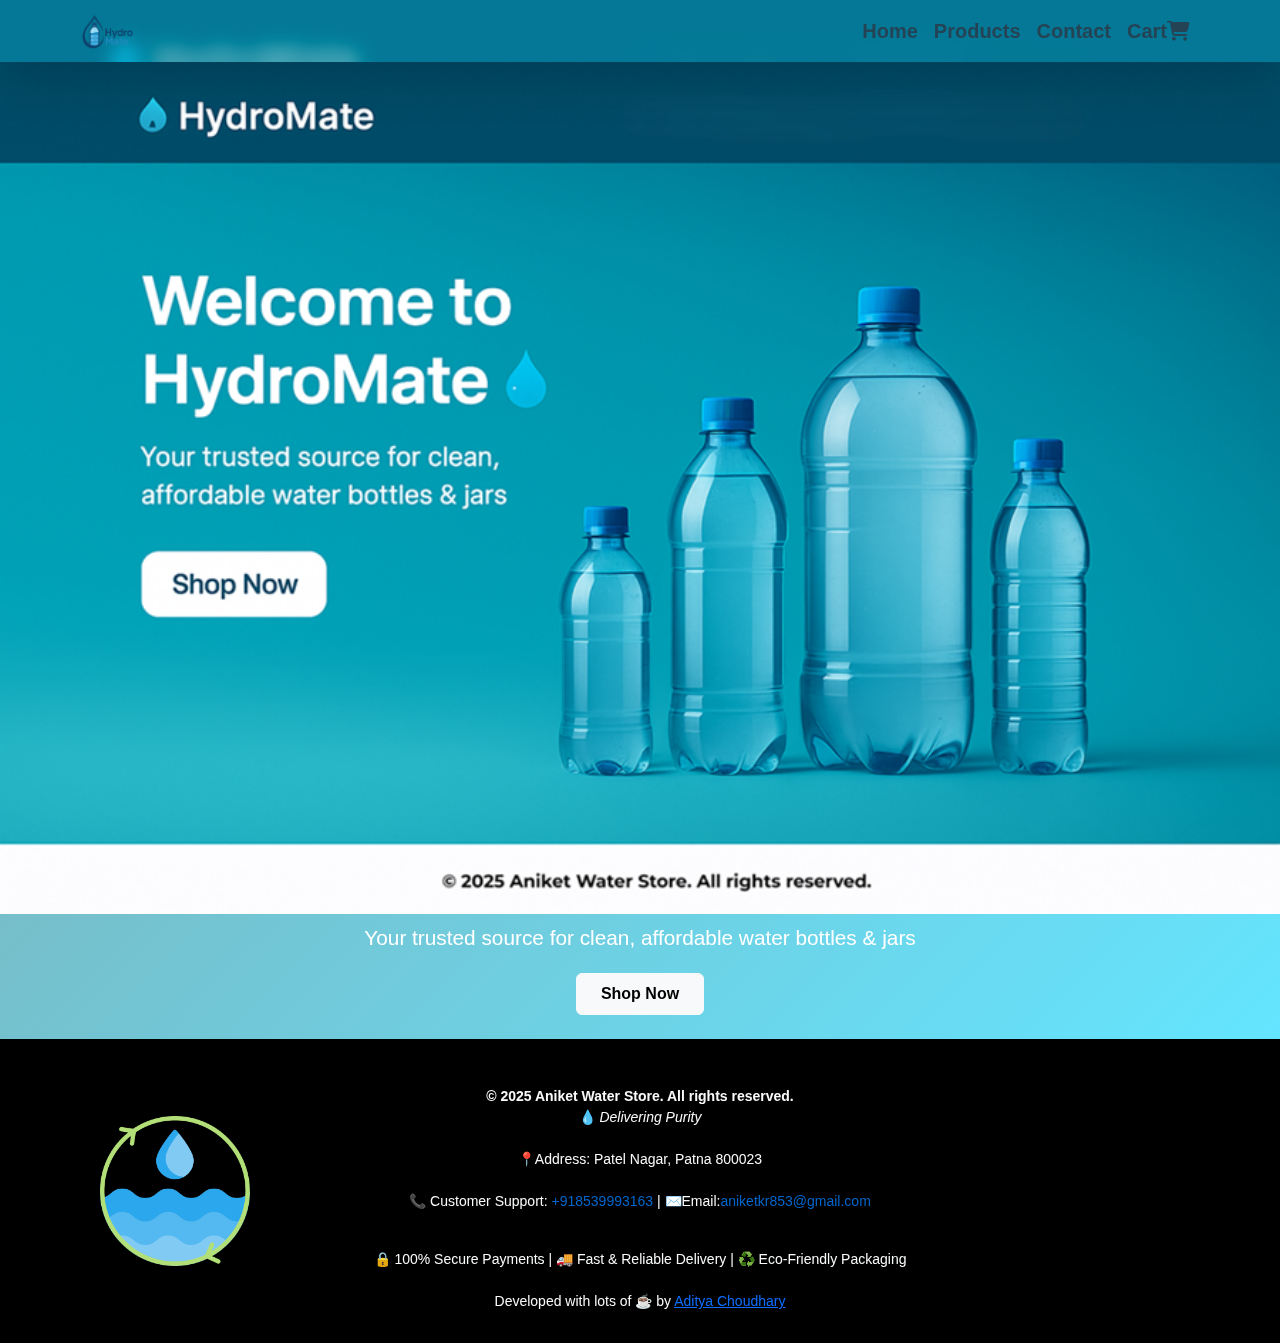
<file: index.html>
<!DOCTYPE html>
<html lang="en">

<head>
    <meta charset="UTF-8" />
    <meta name="viewport" content="width=device-width, initial-scale=1.0" />
    <title>HydroMate</title>

    <!-- Meta Description (Important for SEO & social sharing) -->
    <meta name="description"
        content="HydroMate is your trusted source for clean, affordable packaged drinking water bottles and jars. Fast delivery in Patna. Eco-friendly, secure payments." />

    <!-- Keywords (optional but useful) -->
    <meta name="keywords"
        content="HydroMate, water delivery Patna, water bottles, water jars, packaged water, clean water, online water store, patel nagar, aniket, mineral, water" />

    <!-- Author -->
    <meta name="author" content="Aditya Choudhary" />

    <!-- Robots Meta Tag (to allow indexing) -->
    <meta name="robots" content="index, follow" />

    <!-- Canonical Link -->
    <link rel="canonical" href="https://adiityachoudhary.github.io/Ecommerce_Website/" />

    <link href="https://cdn.jsdelivr.net/npm/bootstrap@5.3.0/dist/css/bootstrap.min.css" rel="stylesheet">
    <script src="https://cdn.jsdelivr.net/npm/bootstrap@5.3.0/dist/js/bootstrap.bundle.min.js"></script>
    <!-- font awesome -->
    <link rel="stylesheet" href="https://cdnjs.cloudflare.com/ajax/libs/font-awesome/6.7.2/css/all.min.css"
        integrity="sha512-Evv84Mr4kqVGRNSgIGL/F/aIDqQb7xQ2vcrdIwxfjThSH8CSR7PBEakCr51Ck+w+/U6swU2Im1vVX0SVk9ABhg=="
        crossorigin="anonymous" referrerpolicy="no-referrer" />


    <link rel="stylesheet" href="style.css">
    <link rel="icon" href="favicon.ico">
    <style>
        body {
            font-family: 'Segoe UI', sans-serif;
            background-color: #f0fbfc;
            background-image: url(img/home.png);
            background-size: cover;
            background-position: center;
            background-repeat: no-repeat;
            background-attachment: fixed;
            /* Optional: makes the image stay while scrolling */
        }


        .hero {
            background: linear-gradient(135deg, #76beca, #64e5ff);
            color: white;
            padding: 80px 20px;
            text-align: center;

        }

        .hero h1 {
            font-size: 3rem;
            font-weight: 700;
        }

        .hero p {
            font-size: 1.3rem;
        }
       
    </style>
</head>

<body id="home">

    <!-- Navbar -->
    <nav class="navbar navbar-expand-lg navbar-dark fw-bold shadow-lg sticky-top d-none d-lg-block"
        style="background-color: rgba(8, 156, 164, 0.492); ">
        <div class="container ">
            <a class="navbar-brand " href="index.html#home"><img src="img/brand.png" alt="hydromate_logo"
                    height="35px"></a>
            <button class="navbar-toggler  btn btn-outline-secondary btn-sm" type="button" data-bs-toggle="collapse"
                data-bs-target="#navbarNav">
                <span class="navbar-toggler-icon"></span>
            </button>
            <div class="collapse navbar-collapse " id="navbarNav">
                <ul class="navbar-nav ms-auto ">
                    <li class="nav-item "><a class="nav-link active text-dark fs-5" href="index.html#home">Home</a></li>
                    <li class="nav-item"><a class="nav-link text-dark fs-5" href="product.html#products">Products</a>
                    </li>
                    <li class="nav-item"><a class="nav-link text-dark fs-5" href="contact.html">Contact</a></li>
                    <li class="nav-item"><a class="nav-link text-dark fs-5" href="cart.html">Cart<i class="fa-solid fa-cart-shopping"></i></a></li>
                </ul>
            </div>
        </div>
    </nav>

    <div class="container-fluid g-0">

        <a href="product.html" class="d-none d-lg-block"><img src="img/home.png" alt="home_bg" width="100%"></a>

        <a href="product.html" class="d-block d-sm-block d-lg-none"><img src="img/home_sm.png" alt="home_bg"
                width="100%"></a>

        <!-- Hero Section -->
        <section class="hero p-2" id="home">
            <div class="container">
                <p>Your trusted source for clean, affordable water bottles & jars</p>
                <a href="product.html#products" class="btn btn-light mt-1 mb-3 fw-bold px-4 py-2">Shop Now</a>
            </div>
        </section>




        <!-- Footer -->

        <footer class=" row align-items-center bg-black text-light text-center py-4 g-0" id="contact"
            style="background-color: #f5f5f5; padding: 30px 20px; text-align: center; font-family: Arial, sans-serif; font-size: 14px; color: #333;">

            <!-- logo -->
            <a href="#home" class=" col-lg-3 col-12 order-2 order-lg-1 mx-auto d-block my-5 d-none d-lg-block">
                <img src="img/icon.png" alt="logo" class="logo">
            </a>

            <!-- footnote -->
            <div class="col-lg-6 col-12 order-3 order-lg-2 pt-3 d-none d-lg-block">
                <strong>© 2025 Aniket Water Store. All rights reserved.</strong><br>
                💧 <em>Delivering Purity</em><br><br>

                <p class="mb-0">📍Address: Patel Nagar, Patna 800023</p><br>

                <p>📞 Customer Support: <a href="tel:+918539993163"
                        style="color: #0066cc; text-decoration: none;">+918539993163</a> |
                    ✉️Email:<a href="mailto:aniketkr853@gmail.com"
                        style="color: #0066cc; text-decoration: none;">aniketkr853@gmail.com</a></p> <br>

                🔒 100% Secure Payments | 🚚 Fast & Reliable Delivery | ♻️ Eco-Friendly Packaging<br><br>
                <div>Developed with lots of ☕ by <a href="https://adiityachoudhary.github.io/portfolio/"
                        target="_blank">Aditya
                        Choudhary</a></div>
            </div>

            <!-- map -->
            <div class="col-lg-3 col-12  order-1 order-lg-2 map d-none d-lg-block"><iframe
                    src="https://www.google.com/maps/embed?pb=!1m14!1m12!1m3!1d652.863485811403!2d85.09551474130052!3d25.618569320281733!2m3!1f0!2f0!3f0!3m2!1i1024!2i768!4f13.1!5e0!3m2!1sen!2sin!4v1750364845693!5m2!1sen!2sin"
                    width="300" height="250" style="border:0;" allowfullscreen="" loading="lazy"
                    referrerpolicy="no-referrer-when-downgrade"></iframe></div>

        </footer>
    </div>

    <!-- bottom navbar -->
    <div class=" d-block d-lg-none bottom-nav d-flex justify-content-around align-items-center position-fixed bottom-0 w-100 bg-white shadow-sm py-2"
        style="z-index: 999;">
        <a href="index.html#home" class="text-center text-decoration-none text-dark bottom-nav-link-hover">
            <i class="fas fa-home d-block fs-5"></i>
            <small>Home</small>
        </a>
        <a href="product.html#products" class="text-center text-decoration-none text-dark bottom-nav-link-hover">
            <i class="fas fa-box-open d-block fs-5"></i>
            <small>Products</small>
        </a>
        <a href="contact.html" class="text-center text-decoration-none text-dark bottom-nav-link-hover">
            <i class="fas fa-envelope d-block fs-5"></i>
            <small>Contact</small>
        </a>
        <a href="cart.html" class="text-center text-decoration-none text-dark bottom-nav-link-hover">
            <i class="fas fa-shopping-cart d-block fs-5"></i>
            <small>My Cart</small>
        </a>
    </div>


</body>

</html>
</file>
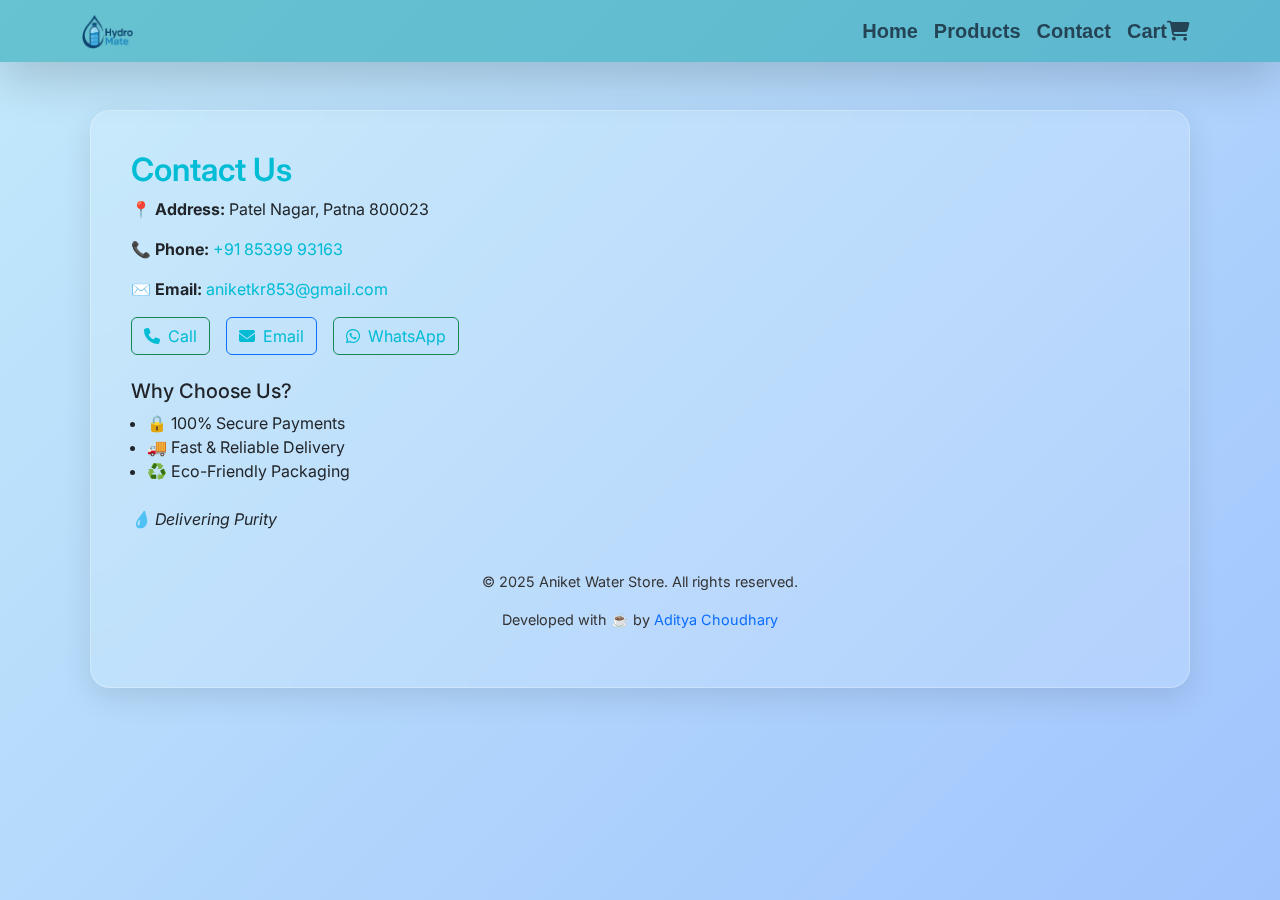
<file: contact.html>
<!DOCTYPE html>
<html lang="en">

<head>
    <meta charset="UTF-8" />
    <meta name="viewport" content="width=device-width, initial-scale=1" />
    <title>Contact | Aniket Water Store</title>
    <link rel="icon" href="favicon.ico">
    <!-- Bootstrap 5 CDN -->
    <link href="https://cdn.jsdelivr.net/npm/bootstrap@5.3.0/dist/css/bootstrap.min.css" rel="stylesheet">

    <!-- Google Font -->
    <link href="https://fonts.googleapis.com/css2?family=Inter:wght@400;600&display=swap" rel="stylesheet">

    <!-- font awesome -->
    <link rel="stylesheet" href="https://cdnjs.cloudflare.com/ajax/libs/font-awesome/6.7.2/css/all.min.css"
        integrity="sha512-Evv84Mr4kqVGRNSgIGL/F/aIDqQb7xQ2vcrdIwxfjThSH8CSR7PBEakCr51Ck+w+/U6swU2Im1vVX0SVk9ABhg=="
        crossorigin="anonymous" referrerpolicy="no-referrer" />

    <style>
        body {
            font-family: 'Inter', sans-serif;
            background: linear-gradient(135deg, #c2e9fb, #a1c4fd);
            min-height: 100vh;
        }

        .nav-link {
            color: rgb(36, 68, 85) !important;
            font-family: 'Trebuchet MS', 'Lucida Sans Unicode', 'Lucida Grande', 'Lucida Sans', Arial, sans-serif;
        }

        .glass-card {
            background: rgba(255, 255, 255, 0.15);
            border: 1px solid rgba(255, 255, 255, 0.25);
            backdrop-filter: blur(12px);
            -webkit-backdrop-filter: blur(12px);
            border-radius: 20px;
            box-shadow: 0 10px 30px rgba(0, 0, 0, 0.1);
            padding: 40px;
            width: 100%;
            max-width: 1100px;
        }

        .contact-info h2 {
            color: #00bcd4;
            font-weight: 600;
        }

        .contact-info a {
            color: #00bcd4;
            text-decoration: none;
        }

        .contact-info a:hover {
            text-decoration: underline;
        }

        .footer-note {
            font-size: 0.9rem;
            text-align: center;
            color: #333;
            margin-top: 30px;
        }

        .footer-note a {
            color: #00bcd4;
            text-decoration: none;
        }

        .footer-note a:hover {
            text-decoration: underline;
        }

        iframe {
            border-radius: 12px;
            border: 0;
            width: 100%;
            height: 100%;
            min-height: 300px;
        }

        @media (max-width: 768px) {
            .glass-card {
                padding: 25px;
            }
        }

        .nav-link:hover {
            color: #e0f7fa !important;
        }

        .bottom-nav {
            border-top: 1px solid #ccc;
        }

        .bottom-nav-link-hover {
            transition: color 0.3s ease, transform 0.2s ease;
        }

        .bottom-nav-link-hover:hover {
            color: #0d6efd !important;
            transform: scale(1.1);
        }
    </style>
</head>

<body id="contact">
    <!-- Navbar -->
    <nav class="navbar navbar-expand-lg navbar-dark fw-bold shadow-lg sticky-top d-none d-lg-block"
        style="background-color: rgba(8, 156, 164, 0.492); ">
        <div class="container ">
            <a class="navbar-brand " href="index.html#home"><img src="img/brand.png" alt="hydromate_logo"
                    height="35px"></a>
            <button class="navbar-toggler  btn btn-outline-secondary btn-sm" type="button" data-bs-toggle="collapse"
                data-bs-target="#navbarNav">
                <span class="navbar-toggler-icon"></span>
            </button>
            <div class="collapse navbar-collapse " id="navbarNav">
                <ul class="navbar-nav ms-auto ">
                    <li class="nav-item "><a class="nav-link active text-dark fs-5" href="index.html#home">Home</a></li>
                    <li class="nav-item"><a class="nav-link text-dark fs-5" href="product.html#products">Products</a>
                    </li>
                    <li class="nav-item"><a class="nav-link text-dark fs-5" href="contact.html">Contact</a></li>
                    <li class="nav-item"><a class="nav-link text-dark fs-5" href="cart.html">Cart<i class="fa-solid fa-cart-shopping"></i></a></li>

                </ul>
            </div>
        </div>
    </nav>

    <div class="container-fluid d-flex px-4 my-5">
        <div class="glass-card mx-auto">
            <div class="row g-4 align-items-start">
                <!-- Contact Info -->
                <div class="col-md-6 contact-info">
                    <h2>Contact Us</h2>
                    <p><strong>📍 Address:</strong> Patel Nagar, Patna 800023</p>
                    <p><strong>📞 Phone:</strong> <a href="tel:+918539993163">+91 85399 93163</a></p>
                    <p><strong>✉️ Email:</strong> <a href="mailto:aniketkr853@gmail.com">aniketkr853@gmail.com</a></p>

                    <div class="d-flex flex-wrap gap-3 justify-content-start ">
                        <!-- Call Button -->
                        <a href="tel:+918539993163" class="btn btn-outline-success text-decoration-none">
                            <i class="fas fa-phone me-2"></i>Call
                        </a>

                        <!-- Email Button -->
                        <a href="mailto:aniketkr853@gmail.com" class="btn btn-outline-primary text-decoration-none">
                            <i class="fas fa-envelope me-2"></i>Email
                        </a>

                        <!-- WhatsApp Button -->
                        <a href="https://wa.me/+918539993163?text=Hi%20Aniket%2C%20I%20saw%20your%20business%20and%20wanted%20to%20connect."
                            target="_blank" class="btn btn-outline-success text-decoration-none">
                            <i class="fab fa-whatsapp me-2"></i>WhatsApp
                        </a>
                    </div>


                    <h5 class="mt-4">Why Choose Us?</h5>
                    <ul class="ps-3">
                        <li>🔒 100% Secure Payments</li>
                        <li>🚚 Fast & Reliable Delivery</li>
                        <li>♻️ Eco-Friendly Packaging</li>
                    </ul>
                    <p class="mt-4"><em>💧 Delivering Purity</em></p>
                </div>

                <!-- Google Map -->
                <div class="col-md-6 d-none d-md-block">
                    <iframe
                        src="https://www.google.com/maps/embed?pb=!1m14!1m12!1m3!1d652.863485811403!2d85.09551474130052!3d25.618569320281733!2m3!1f0!2f0!3f0!3m2!1i1024!2i768!4f13.1!5e0!3m2!1sen!2sin!4v1750364845693!5m2!1sen!2sin"
                        allowfullscreen loading="lazy" referrerpolicy="no-referrer-when-downgrade">
                    </iframe>
                </div>
            </div>

            <!-- Footer Note -->
            <div class="footer-note mt-4">
                <p>© 2025 Aniket Water Store. All rights reserved.</p>
                <p>Developed with ☕ by <a href="https://adiityachoudhary.github.io/portfolio/" target="_blank"
                        class="text-primary">Aditya
                        Choudhary</a></p>
            </div>
        </div>
    </div><br>
    <!-- bottom navbar -->
    <div class="d-block d-lg-none bottom-nav d-flex justify-content-around align-items-center position-fixed bottom-0 w-100 bg-white shadow-sm py-2"
        style="z-index: 999;">
        <a href="index.html#home" class="text-center text-decoration-none text-dark  bottom-nav-link-hover">
            <i class="fas fa-home d-block fs-5"></i>
            <small>Home</small>
        </a>
        <a href="product.html#products" class="text-center text-decoration-none text-dark  bottom-nav-link-hover">
            <i class="fas fa-box-open d-block fs-5"></i>
            <small>Products</small>
        </a>
        <a href="contact.html#contact" class="text-center text-decoration-none text-dark  bottom-nav-link-hover">
            <i class="fas fa-envelope d-block fs-5"></i>
            <small>Contact</small>
        </a>
        <a href="cart.html" class="text-center text-decoration-none text-dark  bottom-nav-link-hover">
            <i class="fas fa-shopping-cart d-block fs-5"></i>
            <small>My Cart</small>
        </a>
    </div>

    <!-- Bootstrap JS (optional) -->
    <script src="https://cdn.jsdelivr.net/npm/bootstrap@5.3.0/dist/js/bootstrap.bundle.min.js"></script>
</body>

</html>
</file>
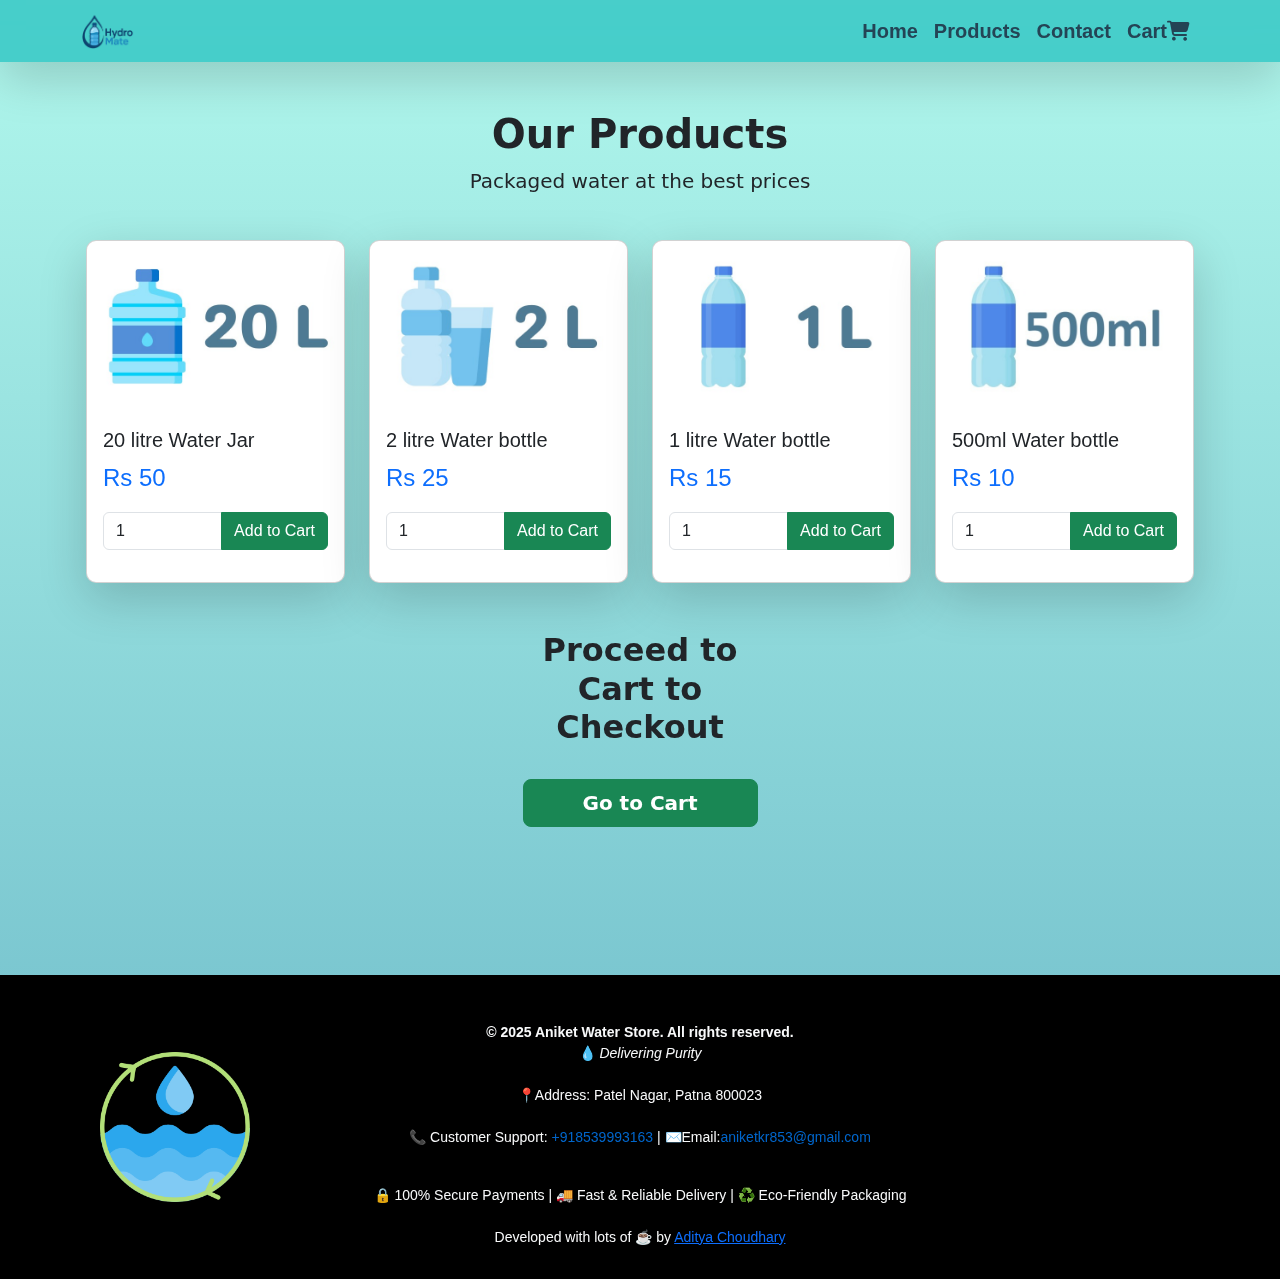
<file: product.html>
<!DOCTYPE html>
<html lang="en">

<head>
    <meta charset="UTF-8" />
    <meta name="viewport" content="width=device-width, initial-scale=1.0" />
    <title>Products</title>
    <link href="https://cdn.jsdelivr.net/npm/bootstrap@5.3.0/dist/css/bootstrap.min.css" rel="stylesheet">
    <script src="https://cdn.jsdelivr.net/npm/bootstrap@5.3.0/dist/js/bootstrap.bundle.min.js"></script>
    <!-- font awesome -->
    <link rel="stylesheet" href="https://cdnjs.cloudflare.com/ajax/libs/font-awesome/6.7.2/css/all.min.css"
        integrity="sha512-Evv84Mr4kqVGRNSgIGL/F/aIDqQb7xQ2vcrdIwxfjThSH8CSR7PBEakCr51Ck+w+/U6swU2Im1vVX0SVk9ABhg=="
        crossorigin="anonymous" referrerpolicy="no-referrer" />


    <link rel="stylesheet" href="style.css">
    <link rel="icon" href="favicon.ico">
    <style>
        .card {
            border-radius: 10px;
            font-family:sans-serif;
        }
    </style>
</head>

<body id="home">

    <!-- Navbar -->
    <nav class="navbar navbar-expand-lg navbar-dark fw-bold shadow-lg sticky-top d-none d-lg-block"
        style="background-color: rgba(8, 156, 164, 0.492); ">
        <div class="container ">
            <a class="navbar-brand " href="index.html#home"><img src="img/brand.png" alt="hydromate_logo"
                    height="35px"></a>
            <button class="navbar-toggler  btn btn-outline-secondary btn-sm" type="button" data-bs-toggle="collapse"
                data-bs-target="#navbarNav">
                <span class="navbar-toggler-icon"></span>
            </button>
            <div class="collapse navbar-collapse " id="navbarNav">
                <ul class="navbar-nav ms-auto ">
                    <li class="nav-item "><a class="nav-link active text-dark fs-5" href="index.html#home">Home</a></li>
                    <li class="nav-item"><a class="nav-link text-dark fs-5" href="#products">Products</a></li>
                    <li class="nav-item"><a class="nav-link text-dark fs-5" href="contact.html">Contact</a></li>
                    <li class="nav-item"><a class="nav-link text-dark fs-5" href="cart.html">Cart<i class="fa-solid fa-cart-shopping"></i></a></li>
                </ul>
            </div>
        </div>
    </nav>

    <div class="container-fluid">

        <!-- Header -->
        <header class="pt-5 text-center text-dark">
            <h1 class=" fw-semibold" id="products">Our Products</h1>
            <p class="lead">Packaged water at the best prices</p>
        </header>


        <!-- Product List -->
        <div class="container py-4 ">
            <div class="row row-cols-2 row-cols-md-3 row-cols-lg-4 g-4 p-1">
                <!-- Product Card -->
                <div class="col fade-in ">
                    <div class="card h-100 shadow-lg">
                        <img src="img/20l.jpg" class="card-img-top" alt="20LWaterbottle">
                        <div class="card-body d-flex flex-column ">
                            <h5 class="card-title ">20 litre Water Jar</h5>
                            <p class="card-text text-primary  fs-4">Rs 50
                            <div class="mt-auto">
                                <div class="input-group mb-3">
                                    <input type="number" min="1" value="1" class="form-control" aria-label="Quantity">
                                    <button class="btn btn-success"
                                        onclick="addToCart('20L', 50, this.parentElement.querySelector('input').value)">
                                        <i class="bi bi-cart"></i> Add to Cart
                                    </button>
                                </div>
                            </div>
                        </div>
                    </div>
                </div>

                <!-- Product Card -->
                <div class="col fade-in">
                    <div class="card h-100 shadow-lg">
                        <img src="img/2l.jpg" class="card-img-top" alt="20LWaterbottle">
                        <div class="card-body d-flex flex-column">
                            <h5 class="card-title">2 litre Water bottle</h5>
                            <p class="card-text text-primary fs-4">Rs 25
                            <div class="mt-auto">
                                <div class="input-group mb-3">
                                    <input type="number" min="1" value="1" class="form-control" aria-label="Quantity">
                                    <button class="btn btn-success"
                                        onclick="addToCart('2L', 25, this.parentElement.querySelector('input').value)">
                                        <i class="bi bi-cart"></i> Add to Cart
                                    </button>
                                </div>
                            </div>
                        </div>
                    </div>
                </div>

                <!-- Product Card -->
                <div class="col fade-in">
                    <div class="card h-100 shadow-lg">
                        <img src="img/1l.jpg" class="card-img-top" alt="20LWaterbottle">
                        <div class="card-body d-flex flex-column">
                            <h5 class="card-title ">1 litre Water bottle</h5>
                            <p class="card-text text-primary fs-4">Rs 15
                            <div class="mt-auto">
                                <div class="input-group mb-3">
                                    <input type="number" min="1" value="1" class="form-control" aria-label="Quantity">
                                    <button class="btn btn-success"
                                        onclick="addToCart('1L', 15, this.parentElement.querySelector('input').value)">
                                        <i class="bi bi-cart"></i> Add to Cart
                                    </button>
                                </div>
                            </div>
                        </div>
                    </div>
                </div>

                <!-- Product Card -->
                <div class="col fade-in">
                    <div class="card h-100 shadow-lg">
                        <img src="img/500ml.jpg" class="card-img-top" alt="20LWaterbottle">
                        <div class="card-body d-flex flex-column">
                            <h5 class="card-title ">500ml Water bottle</h5>
                            <p class="card-text text-primary fs-4">Rs 10
                            <div class="mt-auto">
                                <div class="input-group mb-3">
                                    <input type="number" min="1" value="1" class="form-control" aria-label="Quantity">
                                    <button class="btn btn-success"
                                        onclick="addToCart('500ml', 10, this.parentElement.querySelector('input').value)">
                                        <i class="bi bi-cart"></i> Add to Cart
                                    </button>
                                </div>
                            </div>
                        </div>
                    </div>
                </div>

                <br><br>
                <div class="container mt-5 d-none d-lg-block">
                    <h2 class="text-center fw-bold" id="cart-total">Proceed to Cart to Checkout</h2>

                    <a href="cart.html" class="row p-4 link-underline link-underline-opacity-0">
                        <button type="button" class="btn btn-success btn-lg btn-block fw-bold ">Go to
                            Cart</button></a>

                </div>


                <!-- More products can be added similarly -->
            </div>
        </div><br><br>

        <!-- Footer -->

        <footer class=" row align-items-center bg-black text-light text-center py-4 mt-5 " id="contact"
            style="background-color: #f5f5f5; padding: 30px 20px; text-align: center; font-family: Arial, sans-serif; font-size: 14px; color: #333;">

            <!-- logo -->
            <a href="#home" class=" col-lg-3 col-12 order-2 order-lg-1 mx-auto d-block my-5 d-none d-lg-block">
                <img src="img/icon.png" alt="logo" class="logo">
            </a>

            <!-- footnote -->
            <div class="col-lg-6 col-12 order-3 order-lg-2 pt-3 d-none d-lg-block">
                <strong>© 2025 Aniket Water Store. All rights reserved.</strong><br>
                💧 <em>Delivering Purity</em><br><br>

                <p class="mb-0">📍Address: Patel Nagar, Patna 800023</p><br>

                <p>📞 Customer Support: <a href="tel:+918539993163"
                        style="color: #0066cc; text-decoration: none;">+918539993163</a> |
                    ✉️Email:<a href="mailto:aniketkr853@gmail.com"
                        style="color: #0066cc; text-decoration: none;">aniketkr853@gmail.com</a></p> <br>

                🔒 100% Secure Payments | 🚚 Fast & Reliable Delivery | ♻️ Eco-Friendly Packaging<br><br>
                <div>Developed with lots of ☕ by <a href="https://adiityachoudhary.github.io/portfolio/"
                        target="_blank">Aditya
                        Choudhary</a></div>
            </div>

            <!-- map -->
            <div class="col-lg-3 col-12  order-1 order-lg-2 map d-none d-lg-block"><iframe
                    src="https://www.google.com/maps/embed?pb=!1m14!1m12!1m3!1d652.863485811403!2d85.09551474130052!3d25.618569320281733!2m3!1f0!2f0!3f0!3m2!1i1024!2i768!4f13.1!5e0!3m2!1sen!2sin!4v1750364845693!5m2!1sen!2sin"
                    width="300" height="250" style="border:0;" allowfullscreen="" loading="lazy"
                    referrerpolicy="no-referrer-when-downgrade"></iframe></div>

        </footer>
    </div>






    <!-- Cart Script -->
    <script>
        function addToCart(name, price, quantity) {
            const cart = JSON.parse(localStorage.getItem("cart")) || [];
            const existing = cart.find(item => item.name === name);
            if (existing) {
                existing.quantity += parseInt(quantity);
            } else {
                cart.push({ name, price, quantity: parseInt(quantity) });
            }
            localStorage.setItem("cart", JSON.stringify(cart));
            alert(`${quantity} x ${name} added to cart.`);
        }
    </script>



    </div>
    <div class=" d-block d-lg-none bottom-nav d-flex justify-content-around align-items-center position-fixed bottom-0 w-100 bg-white shadow-sm py-2"
        style="z-index: 999;">
        <a href="index.html#home" class="text-center text-decoration-none text-dark bottom-nav-link-hover">
            <i class="fas fa-home d-block fs-5"></i>
            <small>Home</small>
        </a>
        <a href="product.html#products" class="text-center text-decoration-none text-dark bottom-nav-link-hover">
            <i class="fas fa-box-open d-block fs-5"></i>
            <small>Products</small>
        </a>
        <a href="contact.html" class="text-center text-decoration-none text-dark bottom-nav-link-hover">
            <i class="fas fa-envelope d-block fs-5"></i>
            <small>Contact</small>
        </a>
        <a href="cart.html" class="text-center text-decoration-none text-dark bottom-nav-link-hover">
            <i class="fas fa-shopping-cart d-block fs-5"></i>
            <small>My Cart</small>
        </a>
    </div>
</body>

</html>
</file>
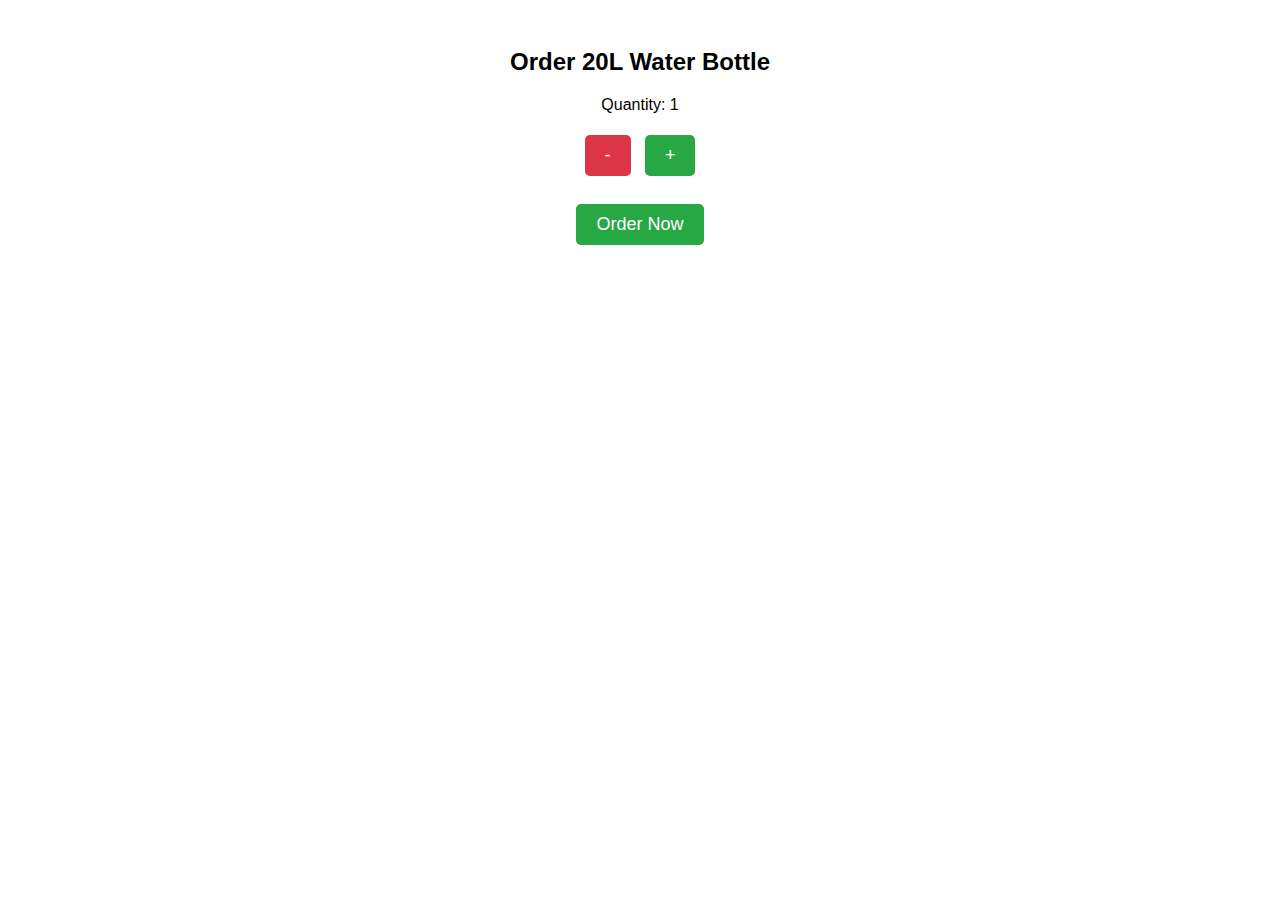
<file: test.html>
<!DOCTYPE html>
<html lang="en">
<head>
    <meta charset="UTF-8">
    <meta name="viewport" content="width=device-width, initial-scale=1.0">
    <title>Water Bottle Order</title>
    <style>
        body {
            font-family: Arial, sans-serif;
            text-align: center;
            padding: 20px;
        }
        .container {
            max-width: 400px;
            margin: auto;
            padding: 20px;
            border: 1px solid #ddd;
            border-radius: 10px;
            box-shadow: 2px 2px 10px rgba(0, 0, 0, 0.1);
        }
        button {
            padding: 10px 20px;
            font-size: 18px;
            margin: 5px;
            cursor: pointer;
            border: none;
            border-radius: 5px;
        }
        .btn-primary { background-color: #28a745; color: white; }
        .btn-secondary { background-color: #dc3545; color: white; }
    </style>
</head>
<body>
    <div class="container-fluid ">
        <h2>Order 20L Water Bottle</h2>
        <p>Quantity: <span id="quantity">1</span></p>
        <button class="btn-secondary" onclick="decreaseQty()">-</button>
        <button class="btn-primary" onclick="increaseQty()">+</button>
        <br><br>
        <button class="btn-primary" onclick="checkout()">Order Now</button>
    </div>

    <script>
        let quantity = 1;
        function increaseQty() {
            if (quantity < 10) {
                quantity++;
                document.getElementById("quantity").innerText = quantity;
            }
        }
        function decreaseQty() {
            if (quantity > 1) {
                quantity--;
                document.getElementById("quantity").innerText = quantity;
            }
        }
        function checkout() {
            let amount = quantity * 50; // Assume each bottle costs 50
            let upiLink = `upi://pay?pa=yourphonepeupi@ibl&pn=WaterBottleService&mc=1234&tid=txn${Date.now()}&tr=order${Date.now()}&tn=WaterBottleOrder&am=${amount}&cu=INR`;
            window.location.href = upiLink;
        }
    </script>
</body>
</html>
</file>
<file: style.css>
html {
     scroll-behavior: smooth;
 }

 body {
     background: linear-gradient(180deg, #92f5e5b7, #4ba9bcd2);
 }


 .navbar {
     backdrop-filter: blur(10px) saturate(180%);
     -webkit-backdrop-filter: blur(10px) saturate(180%);
     /* Safari support */
 }

 .fade-in {
     animation: fadeIn 1s ease-in;
 }

 @keyframes fadeIn {
     0% {
         opacity: 0;
         transform: translateY(20px);
     }

     100% {
         opacity: 1;
         transform: translateY(0);
     }
 }

 .card,
 .card-img-top {
     border-radius: 30px;
 }

 .logo {
     width: 150px;

 }

 .nav-link:hover {
     color: #e0f7fa !important;
 }

 .bottom-nav {
     border-top: 1px solid #ccc;
 }

 .bottom-nav-link-hover {
     transition: color 0.3s ease, transform 0.2s ease;
 }

 .bottom-nav-link-hover:hover {
     color: #0d6efd !important;
     transform: scale(1.1);
 }

 .nav-link {
     color: rgb(36, 68, 85) !important;
     font-family: 'Trebuchet MS', 'Lucida Sans Unicode', 'Lucida Grande', 'Lucida Sans', Arial, sans-serif;
 }
</file>
